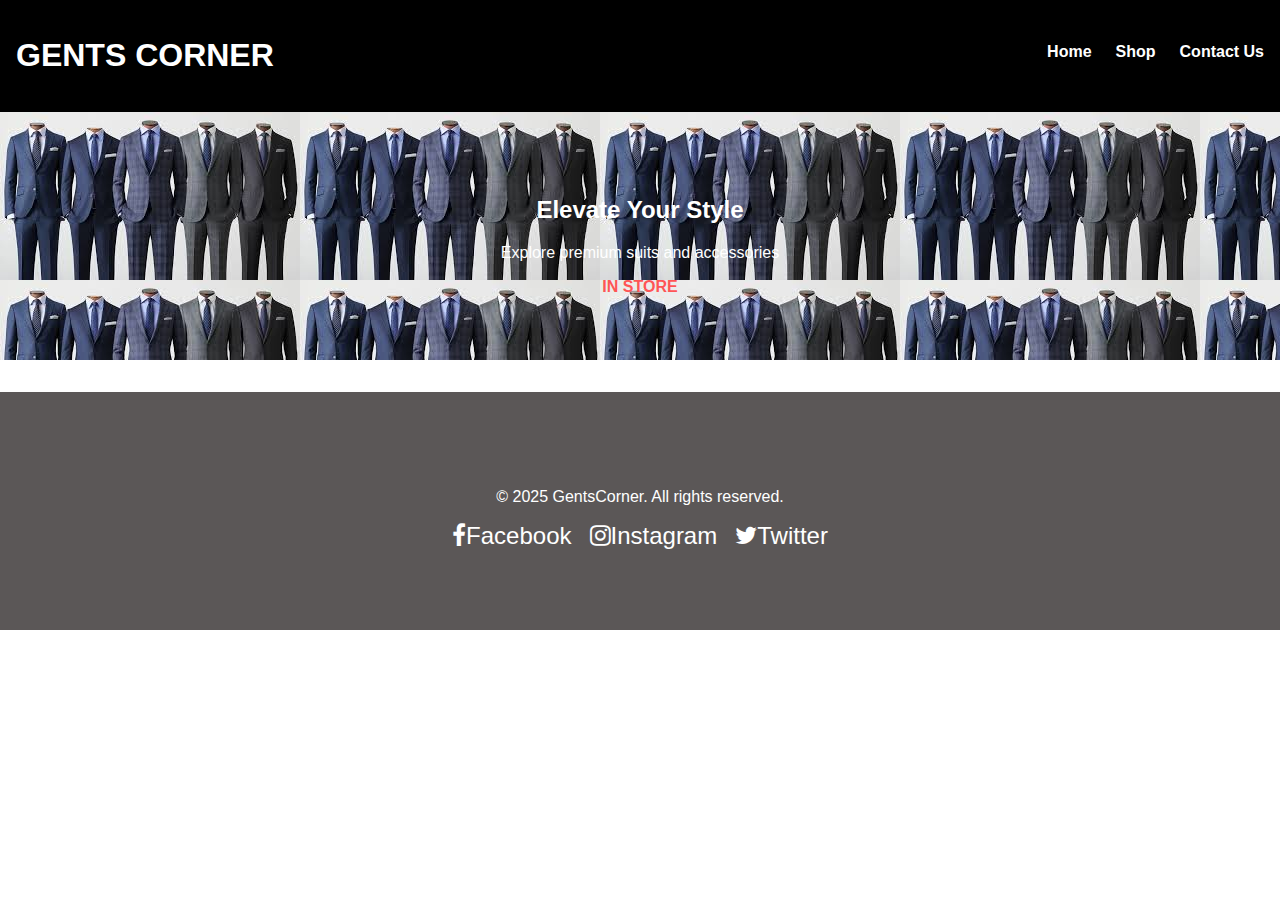
<file: index.html>
<!DOCTYPE html>
<html lang="en">
<head>
  <meta charset="UTF-8" />
  <meta name="viewport" content="width=device-width, initial-scale=1.0"/>
  <title>HOME</title>
  <link rel="stylesheet" href="Styles.css"/>
  <link rel="stylesheet" href="https://cdnjs.cloudflare.com/ajax/libs/font-awesome/4.7.0/css/font-awesome.min.css"/>
</head>
<body>
  <header>
    <nav>
      <h1>GENTS CORNER</h1>
      <ul class="nav-links">
        <li><a href="index.html">Home</a></li>
        <li><a href="shop.html">Shop</a></li>
        <li><a href="contact.html">Contact Us</a></li>
      </ul>
    </nav>
  </header>

  <section class="banner">
    <div class="banner-content">
      <h2>Elevate Your Style</h2>
      <p>Explore premium suits and accessories</p>
      <a href="shop.html" class="cta-btn">IN STORE</a>
    </div>
  </section>

  <footer>
    <p>&copy; 2025 GentsCorner. All rights reserved.</p>
    <div class="social-icons">
      <a href="#"><i class="fa fa-facebook"></i>Facebook</a>
      <a href="#"><i class="fa fa-instagram"></i>Instagram</a>
      <a href="#"><i class="fa fa-twitter"></i>Twitter</a>
    </div>
  </footer>

  <script src="script.js"></script>
</body>
</html>
</file>
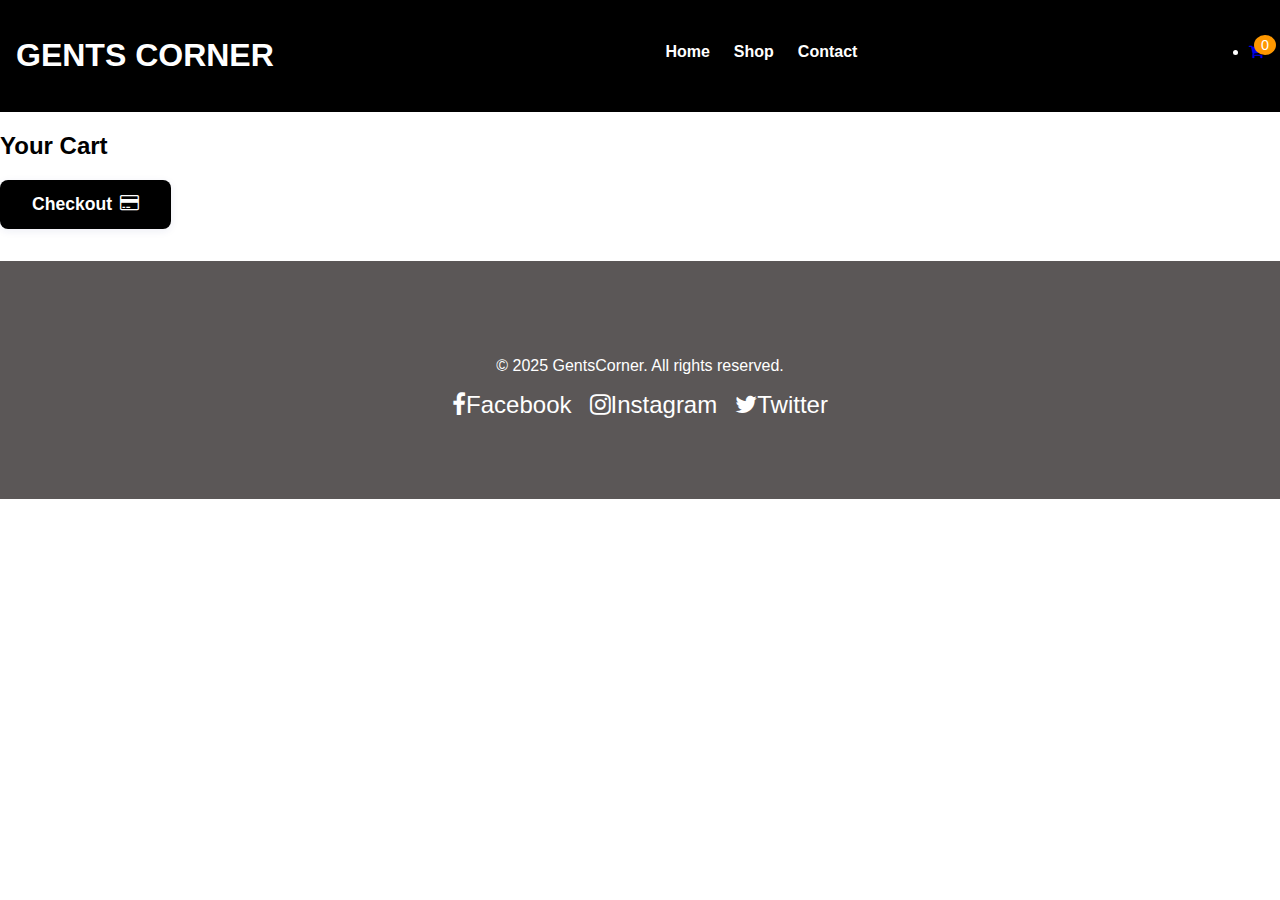
<file: Cart.html>
<!DOCTYPE html>
<html lang="en">
<head>
  <meta charset="UTF-8" />
  <meta name="viewport" content="width=device-width, initial-scale=1.0"/>
  <title>Your Cart | Gents Corner</title>
  <link rel="stylesheet" href="Styles.css"/>
  <link rel="stylesheet" href="https://cdnjs.cloudflare.com/ajax/libs/font-awesome/4.7.0/css/font-awesome.min.css"/>
</head>
<body>
  <header>
    <nav>
      <h1>GENTS CORNER</h1>
      <ul class="nav-links">
        <li><a href="index.html">Home</a></li>
        <li><a href="shop.html">Shop</a></li>
        <li><a href="contact.html">Contact</a></li>
      </ul>
      <li class="cart-link">
        <a href="Cart.html">
          <i class="fa fa-shopping-cart"></i>
          <span id="cart-count">0</span>
        </a>
      </li>
    </nav>
  </header>
  <main class="cart-main">
    <h2>Your Cart</h2>
    <div id="cart-items">
      <!-- Cart items will appear here -->
    </div>
    <div id="cart-total">
      <!-- Total will appear here -->
    </div>
    <button class="checkout-btn"><a href="Checkout.html">Checkout
      <i class="fa fa-credit-card"></i>
    </a></button>
  </main>

    <footer>
    <p>&copy; 2025 GentsCorner. All rights reserved.</p>
    <div class="social-icons">
      <a href="#"><i class="fa fa-facebook"></i>Facebook</a>
      <a href="#"><i class="fa fa-instagram"></i>Instagram</a>
      <a href="#"><i class="fa fa-twitter"></i>Twitter</a>
    </div>
  </footer>
  <script src="script.js"></script>
</body>
</html>
</file>
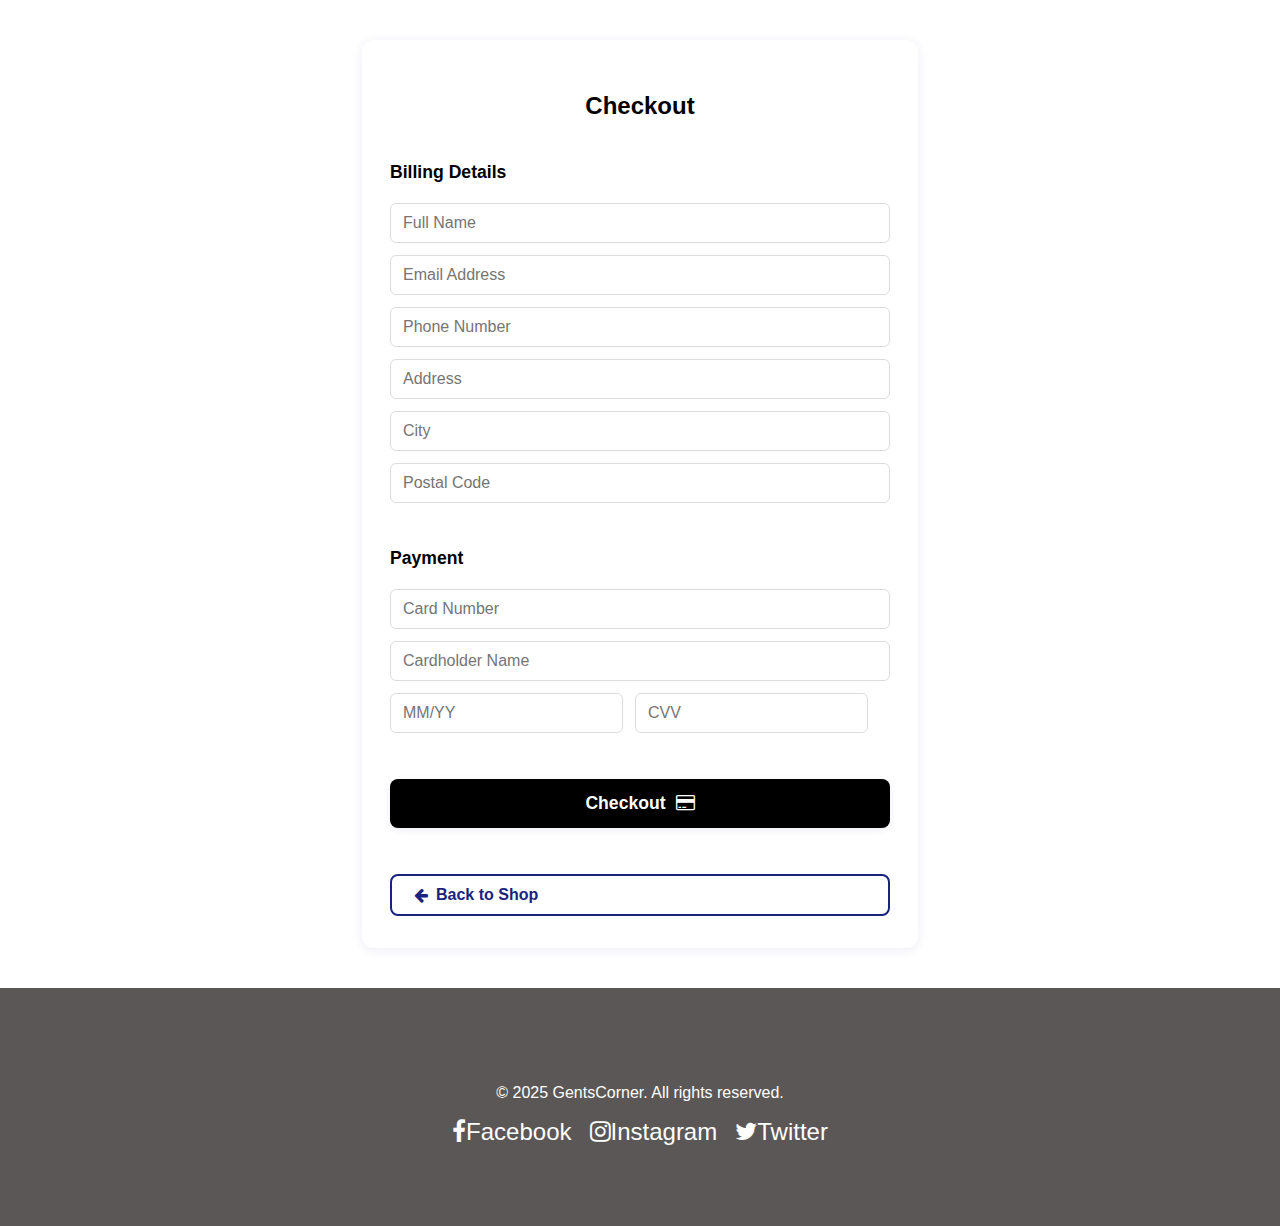
<file: Checkout.html>
<!DOCTYPE html>
<html lang="en">
<head>
  <meta charset="UTF-8" />
  <meta name="viewport" content="width=device-width, initial-scale=1.0"/>
  <title>Checkout | Gents Corner</title>
  <link rel="stylesheet" href="Styles.css"/>
  <link rel="stylesheet" href="https://cdnjs.cloudflare.com/ajax/libs/font-awesome/4.7.0/css/font-awesome.min.css"/>
</head>
<body>
  <main class="checkout-main">
    <h2>Checkout</h2>
    <form class="checkout-form">
      <div class="form-section">
        <h3>Billing Details</h3>
        <input type="text" placeholder="Full Name" required>
        <input type="email" placeholder="Email Address" required>
        <input type="text" placeholder="Phone Number" required>
        <input type="text" placeholder="Address" required>
        <input type="text" placeholder="City" required>
        <input type="text" placeholder="Postal Code" required>
      </div>
      <div class="form-section">
        <h3>Payment</h3>
        <input type="text" placeholder="Card Number" required>
        <input type="text" placeholder="Cardholder Name" required>
        <div class="payment-row">
          <input type="text" placeholder="MM/YY" required>
          <input type="text" placeholder="CVV" required>
        </div>
      </div>
      <button type="submit" class="checkout-btn">
        Checkout<i class="fa fa-credit-card"></i>
      </button>
      <a href="shop.html" class="back-to-shop-btn">
        <i class="fa fa-arrow-left"></i> Back to Shop
      </a>
    </form>
  </main>
  <footer>
    <p>&copy; 2025 GentsCorner. All rights reserved.</p>
    <div class="social-icons">
      <a href="#"><i class="fa fa-facebook"></i>Facebook</a>
      <a href="#"><i class="fa fa-instagram"></i>Instagram</a>
      <a href="#"><i class="fa fa-twitter"></i>Twitter</a>
    </div>
  </footer>
  <script src="script.js"></script>
</body>
</html>
</file>
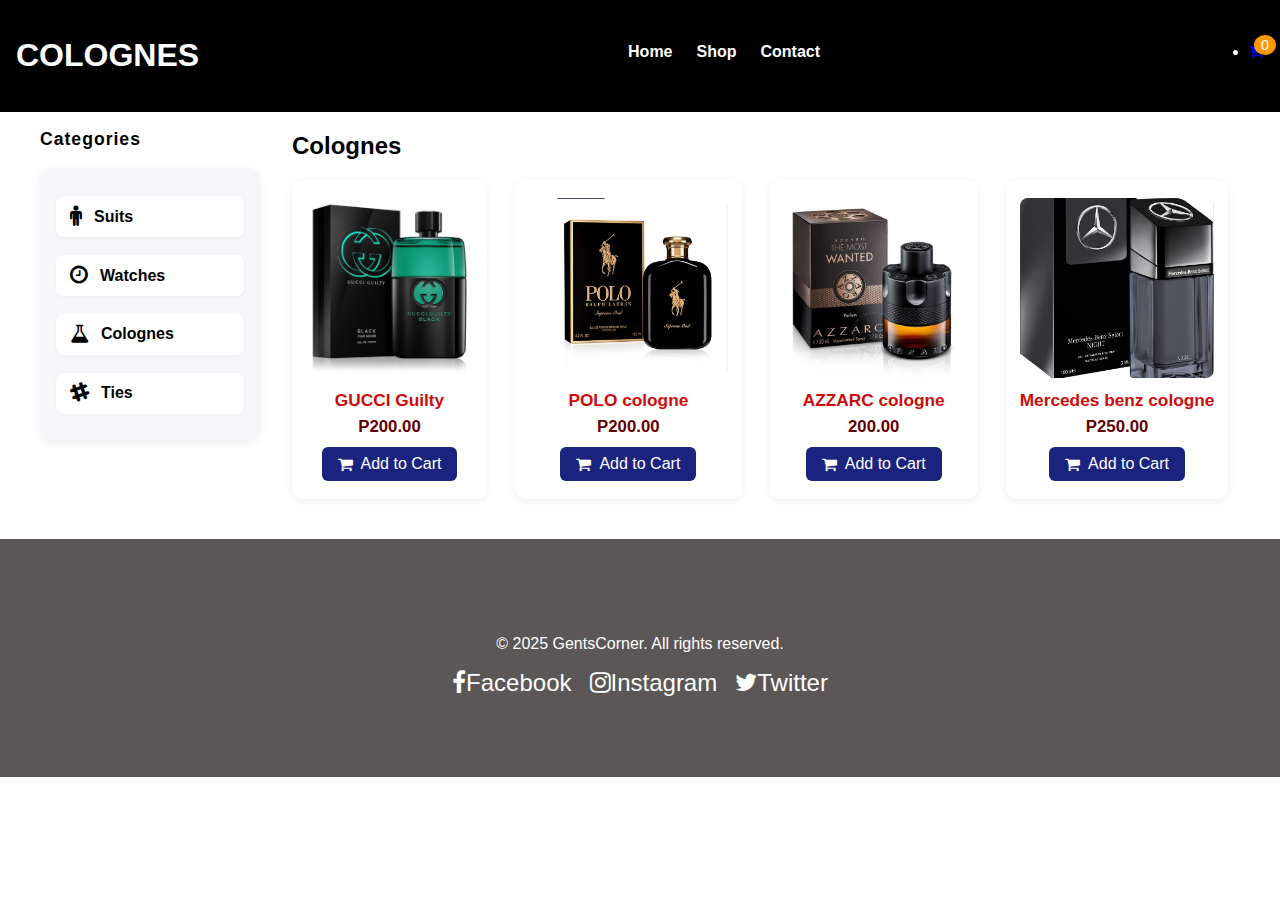
<file: Colognes.html>
<!DOCTYPE html>
<html lang="en">
<head>
  <meta charset="UTF-8" />
  <meta name="viewport" content="width=device-width, initial-scale=1.0"/>
  <title>Colognes</title>
  <link rel="stylesheet" href="Styles.css"/>
  <link rel="stylesheet" href="https://cdnjs.cloudflare.com/ajax/libs/font-awesome/4.7.0/css/font-awesome.min.css"/>
</head>
<body>
  <header>
    <nav>
      <h1>COLOGNES</h1>
      <ul class="nav-links">
        <li><a href="index.html">Home</a></li>
        <li><a href="shop.html" class="active">Shop</a></li>
        <li><a href="contact.html">Contact</a></li>
      </ul>
      <li class="cart-link">
        <a href="Cart.html">
          <i class="fa fa-shopping-cart"></i>
          <span id="cart-count">0</span>
        </a>
      </li>
    </nav>
  </header>
  <main class="shop-main">
    <section class="categories">
      <h3>Categories</h3>
      <div class="category-list">
        <a href="Suits.html" class="category-card"><i class="fa fa-male"></i>Suits</a>        
        <a href="Watches.html" class="category-card"><i class="fa fa-clock-o"></i>Watches</a>
        <a href="Colognes.html" class="category-card"><i class="fa fa-flask"></i>Colognes</a>
        <a href="Ties.html" class="category-card"><i class="fa fa-slack"></i>Ties</a>   
      </div>
    </section>
    <section class="catalogue">
      <h2>Colognes</h2>
      <div class="catalogue-list">
        <div class="catalogue-card">
          <img src="3299e1df9b048bda6b95648c54b809e6.jpg" alt="GUCCI Guilty">
          <h4>GUCCI Guilty</h4>
          <span class="price">P200.00</span>
           <button class="add-to-cart-btn" onclick="addToCart('Black Tuxedo')">
            <i class="fa fa-shopping-cart"></i> Add to Cart
          </button>
        </div>
        <div class="catalogue-card">
          <img src="f38db9e1e03e0a08f668897d80f36f98.jpg" alt="POLO cologne">
          <h4>POLO cologne</h4>
          <span class="price">P200.00</span>
          <button class="add-to-cart-btn" onclick="addToCart('Grey Slim Fit Suit')">
            <i class="fa fa-shopping-cart"></i> Add to Cart
        </div>
        <div class="catalogue-card">
          <img src="3b5a14840c53554e1c325134635f80c0.jpg" alt="AZZARC Cologne">
          <h4>AZZARC cologne</h4>
          <span class="price">200.00</span>
          <button class="add-to-cart-btn" onclick="addToCart('Black Tuxedo')">
            <i class="fa fa-shopping-cart"></i> Add to Cart
        </div>
        <div class="catalogue-card">
          <img src="81c9a14a9747b3437c1ed812990ffbd1.jpg" alt="Mercedes Benz Cologne">
          <h4>Mercedes benz cologne</h4>
          <span class="price">P250.00</span>
          <button class="add-to-cart-btn" onclick="addToCart('Blue Checked Suit')">
            <i class="fa fa-shopping-cart"></i> Add to Cart
        </div>
      </div>
    </section>
  </main>

  <footer>
    <p>&copy; 2025 GentsCorner. All rights reserved.</p>
    <div class="social-icons">
      <a href="#"><i class="fa fa-facebook"></i>Facebook</a>
      <a href="#"><i class="fa fa-instagram"></i>Instagram</a>
      <a href="#"><i class="fa fa-twitter"></i>Twitter</a>
    </div>
  </footer>
  <script src="script.js"></script>
</body>
</html>
</file>
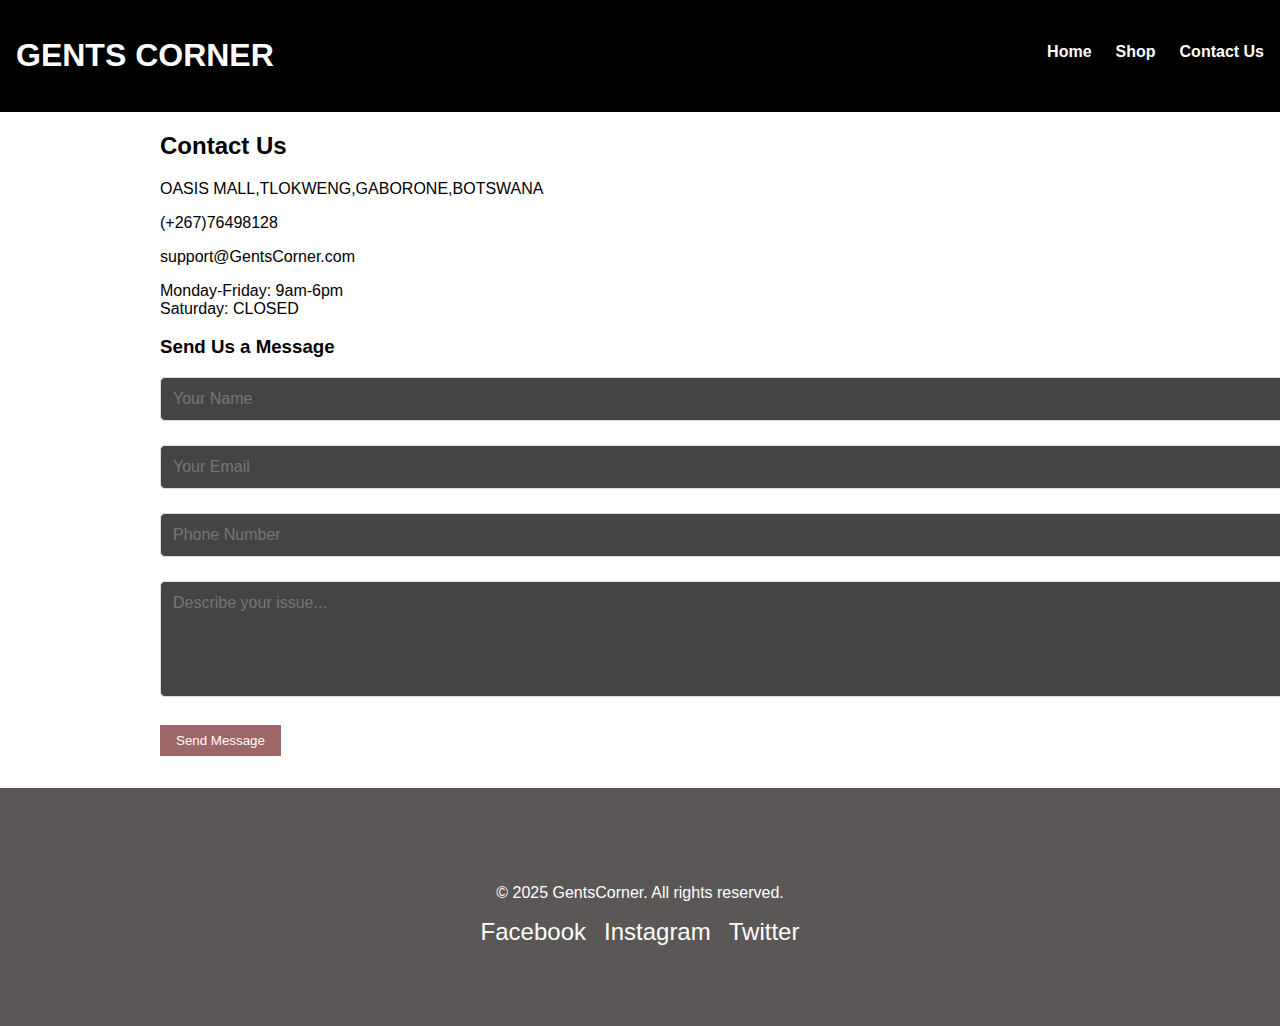
<file: contact.html>
<!DOCTYPE html>
<html lang="en">
<head>
  <meta charset="UTF-8" />
  <meta name="viewport" content="width=device-width, initial-scale=1.0"/>
  <title>Contact us</title>
  <link rel="stylesheet" href="Styles.css"/>
  <link rel="https://cdnjs.cloudfare.com/ajax/libs/font-awesome/4.7.0/css/font-awesome.min.css"/>
</head>
<body>
  <header>
    <nav>
      <h1>GENTS CORNER</h1>
      <ul class="nav-links">
        <li><a href="index.html">Home</a></li>
        <li><a href="shop.html">Shop</a></li>
        <li><a href="contact.html">Contact Us</a></li>
      </ul>
    </nav>
  </header>
  <section id="contact" style="padding-left: 10rem;">
     <div class="container">
     <h2 class="section-title">Contact Us</h2>
     <div class="contact-container">
                <div class="contact-info">
                    <p><i class="fa-map-marker-alt"></i> OASIS MALL,TLOKWENG,GABORONE,BOTSWANA</p>
                    <p><i class="fa-phone"></i> (+267)76498128</p>
                    <p><i class="fa-envelope"></i> support@GentsCorner.com</p>
                    <p><i class="fa-clock"></i> Monday-Friday: 9am-6pm<br>Saturday: CLOSED</p>
                </div>
                <div class="contact-form">
                    <h3>Send Us a Message</h3>
                    <form id="contactForm">
                        <div class="form-group">
                            <input type="text" id="name" placeholder="Your Name" required>
                        </div>
                        <div class="form-group">
                            <input type="email" id="email" placeholder="Your Email" required>
                        </div>
                        <div class="form-group">
                            <input type="text" id="phone" placeholder="Phone Number">
                        </div>
        
                        <div class="form-group">
                            <textarea id="message" rows="5" placeholder="Describe your issue..." required></textarea>
                        </div>
                        <button type="submit" class="btn">Send Message</button>
                    </form>
                </div>
            </div>
        </div>
    </section>

  <footer>
    <p>&copy; 2025 GentsCorner. All rights reserved.</p>
    <div class="social-icons">
      <a href="https://www.facebook.com/profile.php?id=100091794103786"><i class="fa fa-facebook"></i>Facebook</a>
      <a href="https://www.instagram.com/azrielstuu?igsh=aWxuNDE1dmQ2OHh4"><i class="fa fa-instagram"></i>Instagram</a>
      <a href="https://x.com/itzsirrstuu?t=CTHpTDr0ByDX5iaeB-g9OA&s=09"><i class="fa fa-twitter"></i>Twitter</a>
    </div>
  </footer>

  <script src="script.js"></script>
</body>
</html>
</file>
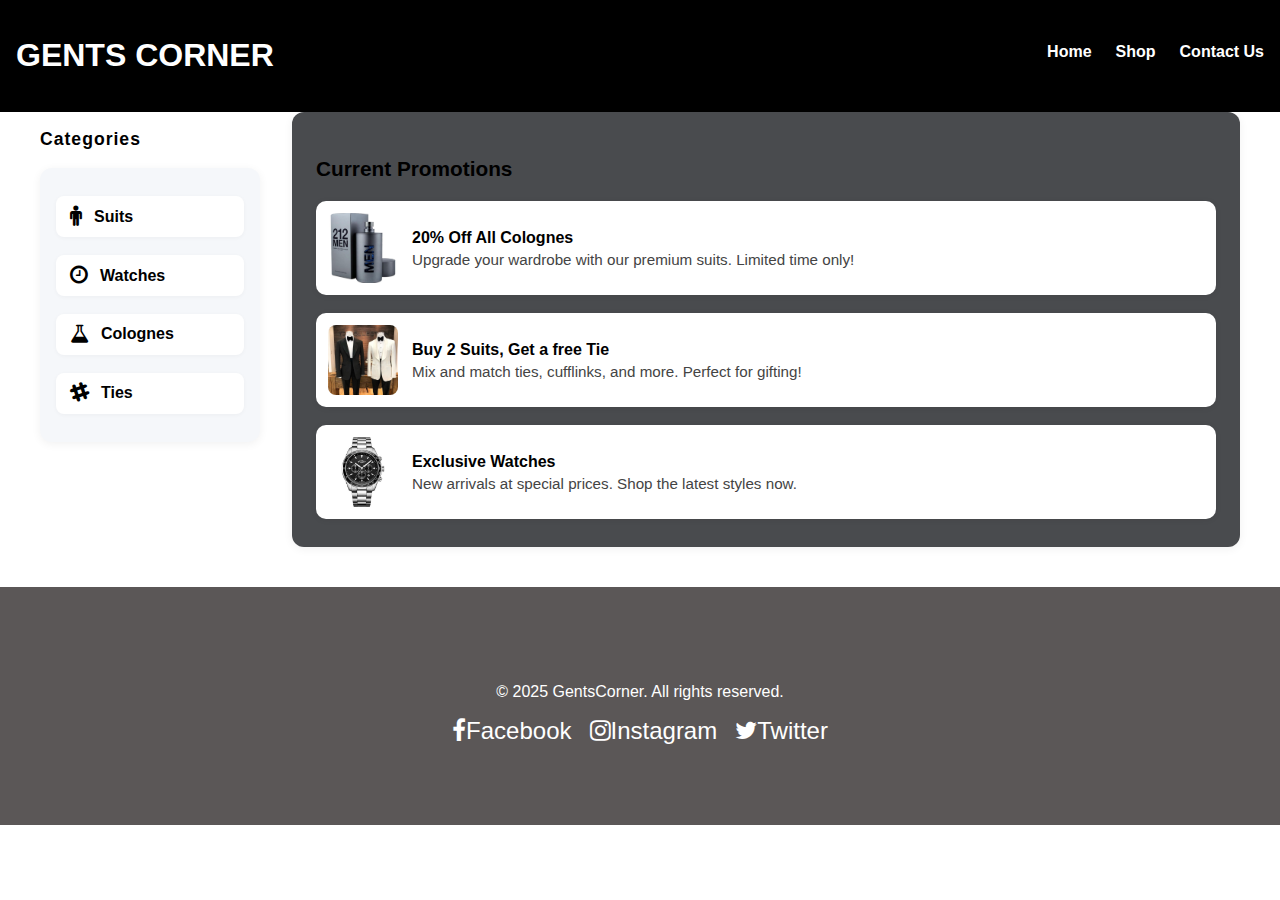
<file: shop.html>
<!DOCTYPE html>
<html lang="en">
<head>
  <meta charset="UTF-8" />
  <meta name="viewport" content="width=device-width, initial-scale=1.0"/>
  <title>Shop | Gents Corner</title>
  <link rel="stylesheet" href="Styles.css"/>
  <link rel="stylesheet" href="https://cdnjs.cloudflare.com/ajax/libs/font-awesome/4.7.0/css/font-awesome.min.css"/>
</head>
<body>
  <header>
    <nav>
      <h1>GENTS CORNER</h1>
      <ul class="nav-links">
        <li><a href="index.html">Home</a></li>
        <li><a href="shop.html" class="active">Shop</a></li>
        <li><a href="contact.html">Contact Us</a></li>
      </ul>
    </nav>
  </header>
  <main class="shop-main">
    <section class="categories">
      <h3>Categories</h3>
      <div class="category-list">
        <a href="Suits.html" class="category-card"><i class="fa fa-male"></i>Suits</a>        
        <a href="Watches.html" class="category-card"><i class="fa fa-clock-o"></i>Watches</a>
        <a href="Colognes.html" class="category-card"> <i class="fa fa-flask"></i>Colognes</a>
        <a href="Ties.html" class="category-card"><i class="fa fa-slack"></i>Ties</a>   
      </div>
    </section>

    <section class="promotions">
      <h2>Current Promotions</h2>
      <div class="promo-list">
        <div class="promo-card">
          <img src="e7ae75348a4a79f7cf04d4c89a9b5887.jpg" alt="Suit Sale">
          <div>
            <h4>20% Off All Colognes</h4>
            <p>Upgrade your wardrobe with our premium suits. Limited time only!</p>
          </div>
        </div>
        <div class="promo-card">
          <img src="77621a176af4e7c59c810d3fd5c33ad3.jpg" alt="Accessories">
          <div>
            <h4>Buy 2 Suits, Get a free Tie</h4>
            <p>Mix and match ties, cufflinks, and more. Perfect for gifting!</p>
          </div>
        </div>
        <div class="promo-card">
          <img src="40143390_h.webp" alt="Watches">
          <div>
            <h4>Exclusive Watches</h4>
            <p>New arrivals at special prices. Shop the latest styles now.</p>
          </div>
        </div>
      </div>
    </section>
  </main>

  <footer>
    <p>&copy; 2025 GentsCorner. All rights reserved.</p>
    <div class="social-icons">
      <a href="#"><i class="fa fa-facebook"></i>Facebook</a>
      <a href="#"><i class="fa fa-instagram"></i>Instagram</a>
      <a href="#"><i class="fa fa-twitter"></i>Twitter</a>
    </div>
  </footer>
</html>
</file>
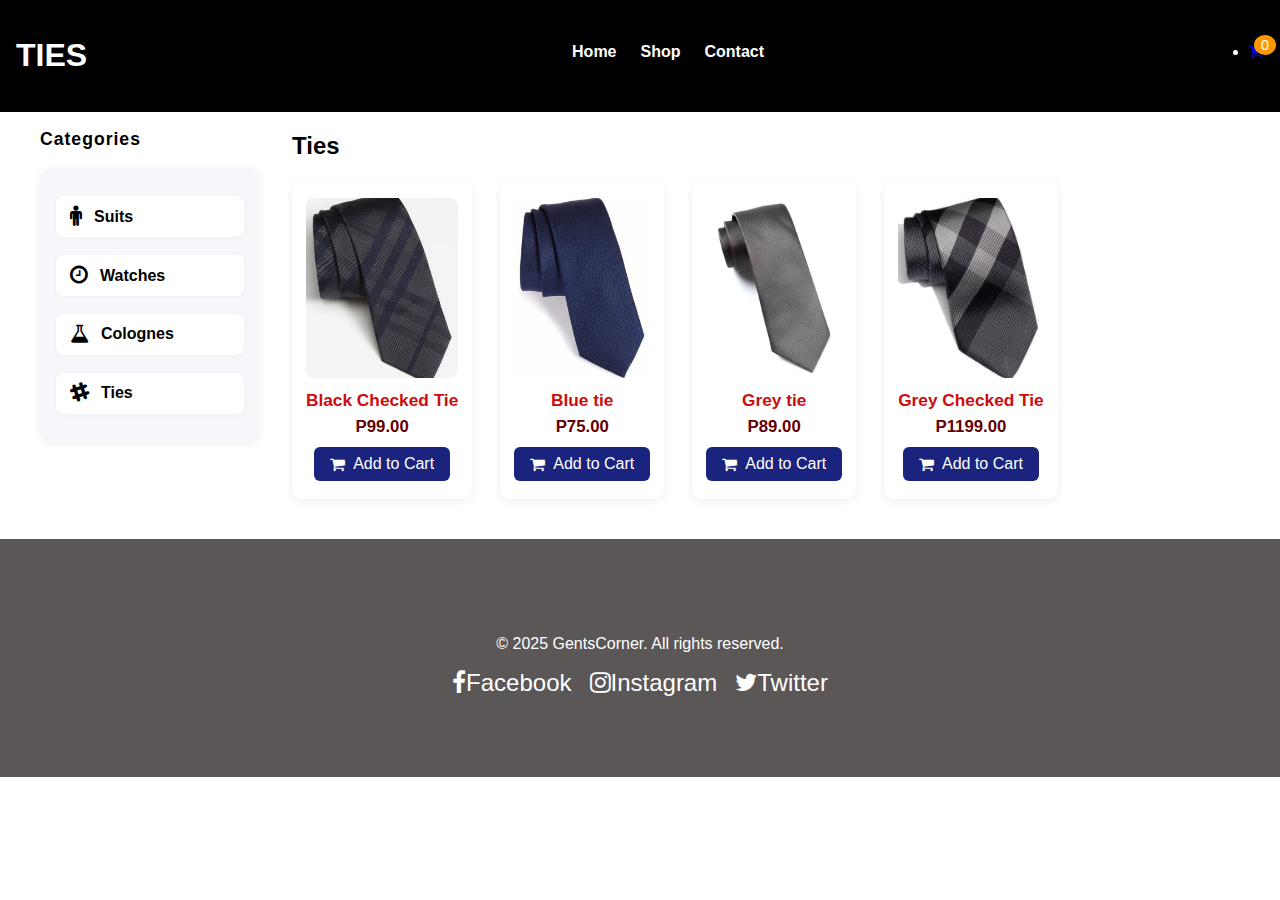
<file: Ties.html>
<!DOCTYPE html>
<html lang="en">
<head>
  <meta charset="UTF-8" />
  <meta name="viewport" content="width=device-width, initial-scale=1.0"/>
  <title>Ties</title>
  <link rel="stylesheet" href="Styles.css"/>
  <link rel="stylesheet" href="https://cdnjs.cloudflare.com/ajax/libs/font-awesome/4.7.0/css/font-awesome.min.css"/>
</head>
<body>
  <header>
    <nav>
      <h1>TIES</h1>
      <ul class="nav-links">
        <li><a href="index.html">Home</a></li>
        <li><a href="shop.html" class="active">Shop</a></li>
        <li><a href="contact.html">Contact</a></li>
      </ul>
      <li class="cart-link">
  <a href="Cart.html">
    <i class="fa fa-shopping-cart"></i>
    <span id="cart-count">0</span>
  </a>
</li>
    </nav>
  </header>
  <main class="shop-main">
    <section class="categories">
      <h3>Categories</h3>
      <div class="category-list">
        <a href="Suits.html" class="category-card"><i class="fa fa-male"></i>Suits</a>        
        <a href="Watches.html" class="category-card"><i class="fa fa-clock-o"></i>Watches</a>
        <a href="Colognes.html" class="category-card"><i class="fa fa-flask"></i>Colognes</a>
        <a href="Ties.html" class="category-card"><i class="fa fa-slack"></i>Ties</a>   
      </div>
    </section>
    <section class="catalogue">
      <h2>Ties</h2>
      <div class="catalogue-list">
        <div class="catalogue-card">
          <img src="843a708e2ec81dd85cade22c3ea1dedd.jpg" alt="Black Checked Tie">
          <h4>Black Checked Tie</h4>
          <span class="price">P99.00</span>
          <button class="add-to-cart-btn" onclick="addToCart('Black Checked Tie')">
            <i class="fa fa-shopping-cart"></i> Add to Cart
        </div>
        <div class="catalogue-card">
          <img src="002f79424b3d85241c6f5feb3e9bda34.jpg" alt="Blue tie">
          <h4>Blue tie</h4>
           <span class="price">P75.00</span>
          <button class="add-to-cart-btn" onclick="addToCart('Blue tie')">
            <i class="fa fa-shopping-cart"></i> Add to Cart
        </div>
        <div class="catalogue-card">
          <img src="5a21a52de1c771531eeacd0adf4fa349.jpg" alt="Grey tie">
          <h4>Grey tie</h4>
          <span class="price">P89.00</span>
          <button class="add-to-cart-btn" onclick="addToCart('Grey tie')">
            <i class="fa fa-shopping-cart"></i> Add to Cart
        </div>
        <div class="catalogue-card">
          <img src="fab24236aba1ebe7f125204b54c1aa65.jpg" alt="Grey Checked Tie"> 
          <h4>Grey Checked Tie</h4>
          <span class="price">P1199.00</span>
          <button class="add-to-cart-btn" onclick="addToCart('Grey Checked tie')">
          <i class="fa fa-shopping-cart"></i> Add to Cart
        </div>
      </div>
    </section>
  </main>

  <footer>
    <p>&copy; 2025 GentsCorner. All rights reserved.</p>
    <div class="social-icons">
      <a href="#"><i class="fa fa-facebook"></i>Facebook</a>
      <a href="#"><i class="fa fa-instagram"></i>Instagram</a>
      <a href="#"><i class="fa fa-twitter"></i>Twitter</a>
    </div>
  </footer>
  <script src="script.js"></script>
</body>
</html>
</file>
<file: Styles.css>
body {
  background: url('https://images.unsplash.com/photo-1517841905240-472988babdf9?auto=format&fit=crop&w=1500&q=80') no-repeat center center fixed;
  background-size: cover;
  min-height: 100vh;
  margin: 0;
  padding: 0;
  box-sizing: border-box;
  font-family: Arial, sans-serif;
  background:#ffffff
}

header {
  background: #000000;
  color: #fff;
  padding: 1rem;
}

nav {
 display: flex;
  justify-content: space-between;
  align-items: center; 
}

.nav-links {
  list-style: none;
  display: flex;
  gap: 1.5rem;
}

.nav-links a {
  color: white;
  text-decoration: none;
  font-weight: bold;
}

.nav-links a:hover{
   color: #60eaef;
   transform: scale(2);
}

.banner {
  background-image: url('Suits background.jpg') ;
  text-align: center;
  padding: 4rem;
  color: #ffffff;
}

.banner a {
  color: rgb(255, 85, 85);
  text-decoration: none;
  font-weight: bold;
}

.banner a:hover{
    color: #000dff;
  transform: scale(1.2);
}

.shop, .cart, .checkout, .contact {
  padding: 4rem;
}

.product img {
  width: 30%;
  height: 100%;
  padding: 5rem;
}
.product-menu{
  display: flex;
  flex-wrap: wrap;
  padding: 40px;
  border-radius: 8px;
  font-family: 'Segoe UI',sans-serif;
  color: #000000;
  background-color: rgb(255, 255, 255);
}

.nav-shop{
  color: rgb(0, 0, 0);
  text-decoration: none;
  font-weight: bold;
}

.suggested-items{
  color: rgb(0, 0, 0);
  text-decoration: none;
  font-weight: bold;
}

.main-product, .suggested-items{
  flex: 1145%;
  margin-bottom: 20px;
}

.main-product h2, .suggested-items h3{
  margin-bottom: 16px;
  font-weight: 600;
  border-bottom: 2px solid #ccc;
  padding-bottom: 8px;
}

ul {
  display: flex;
  flex-direction: row;
  justify-content: space-between;
  list-style: none;
  padding-left: 0;
}

li{
  margin-bottom: 8px;
  font-size: 16px;
}

button {
  padding: 0.5rem 1rem;
  background: #5c04049a;
  color: #fff;
  border: none;
  cursor: pointer;
}

.cart, .checkout {
  background: #ffffff;
  margin-top: 1rem;
  text-align: center;
}

#cart-items {
  margin-bottom: 1rem;
}

.checkout form {
  display: flex;
  flex-direction: column;
  gap: 1rem;
}

.contact-form .form-group {
    margin-bottom: 1.5rem;
}

.contact-form input,
.contact-form select,
.contact-form textarea {
    background-color: #444;
    color: #ffffff;
    width: 100%;
    padding: 12px;
    border: 1px solid #ddd;
    border-radius: 5px;
    font-family: inherit;
    font-size: 16px;
}

.contact-form textarea {
    resize: vertical;
}

footer {
  text-align: center;
  padding: 5rem;
  background: #5b5757;
  color: white;
  margin-top: 2rem;
}

.social-icons {
  display: flex;
  justify-content: center;
  gap: 18px;
  margin-top: 12px;
}

.social-icons a {
  color: #ffffff; 
  font-size: 1.5rem;
  transition: color 0.2s, transform 0.2s;
  text-decoration: none;
}

.social-icons a:hover {
  color: #000000;
  transform: scale(1.2);
}

.shop-main {
  display: flex;
  gap: 32px;
  max-width: 1200px;
  margin: 0 auto 40px auto;
  padding: 0 20px;
  align-items: flex-start;
}


.categories {
  min-width: 220px;
  margin: 0;
  padding: 0;
}

.category-list {
  display: flex;
  flex-direction: column;
  gap: 18px;
  background: #f5f7fa;
  padding: 28px 16px;
  border-radius: 12px;
  box-shadow: 0 2px 10px rgba(0,0,0,0.06);
}

.category-card {
  display: flex;
  align-items: center;
  gap: 12px;
  background: #fff;
  color: #000000;
  border-radius: 8px;
  padding: 10px 14px;
  text-decoration: none;
  font-weight: 600;
  font-size: 1rem;
  box-shadow: 0 1px 4px rgba(0,0,0,0.04);
  transition: background 0.2s, color 0.2s, transform 0.2s;
}

.category-card i {
  font-size: 1.3rem;
  color: #000000;
}

.category-card:hover {
  background: #521a13;
  color: #fff;
  transform: translateX(4px) scale(1.03);
}

.categories h3 {
  margin-bottom: 18px;
  color: #000000;
  font-size: 1.1rem;
  font-weight: 700;
  letter-spacing: 1px;
}

.promotions {
  flex: 1;
  background: #494b4e;
  border-radius: 12px;
  padding: 28px 24px;
  box-shadow: 0 2px 10px rgba(0,0,0,0.06);
  min-width: 0;
}

.promotions h2 {
  color: #000000;
  margin-bottom: 20px;
  font-size: 1.3rem;
}

.promo-list {
  display: flex;
  flex-direction: column;
  gap: 18px;
}

.promo-card {
  display: flex;
  gap: 14px;
  background: #fff;
  border-radius: 10px;
  box-shadow: 0 1px 6px rgba(0,0,0,0.07);
  overflow: hidden;
  align-items: center;
  padding: 12px;
}

.promo-card img {
  width: 70px;
  height: 70px;
  object-fit: cover;
  border-radius: 8px;
}

.promo-card h4 {
  margin: 0 0 4px 0;
  color: #000000;
  font-size: 1rem;
}

.promo-card p {
  margin: 0;
  color: #444;
  font-size: 0.95rem;
}

.catalogue-list {
  display: flex;
  grid-template-columns: repeat(auto-fit, minmax(220px, 1fr));
  gap: 28px;
  margin-top: 18px;
}

.catalogue-card {
  background: #fff;
  border-radius: 10px;
  box-shadow: 0 2px 8px rgba(0,0,0,0.07);
  padding: 18px 14px;
  display: flex;
  flex-direction: column;
  align-items: center;
  transition: box-shadow 0.2s, transform 0.2s;
}

.catalogue-card img {
  width: 100%;
  height: 180px;
  object-fit: cover;
  border-radius: 8px;
  margin-bottom: 12px;
}

.catalogue-card h4 {
  margin: 0 0 6px 0;
  color: #cd0c0c;
  font-size: 1.08rem;
}

.catalogue-card p {
  margin: 0 0 10px 0;
  color: #444;
  font-size: 0.97rem;
  text-align: center;
}

.catalogue-card .price {
  color: #630000;
  font-weight: bold;
  font-size: 1.05rem;
}

.catalogue-card:hover {
  box-shadow: 0 6px 20px rgba(0,0,0,0.13);
  transform: translateY(-4px) scale(1.03);
}

.add-to-cart-btn {
  margin-top: 10px;
  background: #1a237e;
  color: #fff;
  border: none;
  border-radius: 6px;
  padding: 8px 16px;
  font-size: 1rem;
  cursor: pointer;
  transition: background 0.2s;
  display: flex;
  align-items: center;
  gap: 8px;
}
.add-to-cart-btn:hover {
  background: #ff9800;
  color: #1a237e;
}
.cart-link {
  position: relative;
}
#cart-count {
  background: #ff9800;
  color: #fff;
  border-radius: 50%;
  padding: 2px 7px;
  font-size: 0.9rem;
  position: absolute;
  top: -8px;
  right: -12px;
}

.checkout-main {
  max-width: 500px;
  margin: 40px auto;
  background: #fff;
  border-radius: 12px;
  box-shadow: 0 2px 12px rgba(26,35,126,0.08);
  padding: 32px 28px;
}
.checkout-main h2 {
  text-align: center;
  color: #000000;
  margin-bottom: 24px;
}
.checkout-form {
  display: flex;
  flex-direction: column;
  gap: 28px;
}
.form-section {
  display: flex;
  flex-direction: column;
  gap: 12px;
}
.form-section h3 {
  color: #000000;
  margin-bottom: 8px;
  font-size: 1.1rem;
}
.checkout-form input {
  padding: 10px 12px;
  border: 1px solid #ddd;
  border-radius: 6px;
  font-size: 1rem;
  outline: none;
  transition: border 0.2s;
}
.checkout-form input:focus {
  border: 1.5px solid #000000;
}
.payment-row {
  display: flex;
  gap: 12px;
}
.checkout-btn {
  margin-top: 18px;
  background: #000000;
  color: #fff;
  border: none;
  border-radius: 8px;
  padding: 14px 32px;
  font-size: 1.1rem;
  font-weight: 600;
  cursor: pointer;
  display: flex;
  align-items: center;
  gap: 10px;
  justify-content: center;
  box-shadow: 0 2px 8px rgba(26,35,126,0.08);
  transition: background 0.2s, color 0.2s, transform 0.2s;
}
.checkout-btn:hover {
  background: #72716f00;
  color: #000000;
  transform: translateY(-2px) scale(1.03);
}

.checkout-btn a {
  color: inherit;
  text-decoration: none;
  display: flex;
  align-items: center;
  gap: 8px;
}

.back-to-shop-btn {
  display: inline-flex;
  align-items: center;
  gap: 8px;
  margin-top: 18px;
  background: #fff;
  color: #1a237e;
  border: 2px solid #1a237e;
  border-radius: 8px;
  padding: 10px 22px;
  font-size: 1rem;
  font-weight: 600;
  text-decoration: none;
  transition: background 0.2s, color 0.2s, border 0.2s;
}
.back-to-shop-btn:hover {
  background: #1a237e;
  color: #fff;
  border-color: #ff9800;
}

@media (max-width: 768px) {
  .nav-links {
    flex-direction: column;
    align-items: center;
  }
  .product img {
    width: 100%;
    height: auto;
    padding: 2rem;
  }
  .shop-main {
    flex-direction: column;
    align-items: center;
  }
  .categories {
    width: 100%;
    margin-bottom: 20px;
  }
  .catalogue-list {
    grid-template-columns: repeat(auto-fit, minmax(220px, 1fr));
  }
  .checkout-main {
    width: 90%;
    padding: 24px;
  }
  .checkout-form input {
    padding: 12px;
  }
  .checkout-btn {
    width: 100%;
    padding: 16px;
    font-size: 1.2rem;
  }
  .back-to-shop-btn {
    width: 100%;
    text-align: center;
    padding: 14px;
  }
  .product-menu {
    flex-direction: column;
    align-items: center;
  }
  .product-menu .main-product, .product-menu .suggested-items {
    flex: 1;
    width: 100%;
  }
  .product-menu h2, .product-menu h3 {
    text-align: center;
  }
  .product-menu ul {
    flex-direction: column;
    align-items: center;
  }
  .product-menu li {
    text-align: center;
  }
  .product-menu button {
    width: 100%;
    padding: 12px;
    font-size: 1.1rem;
  }
  .product-menu .nav-shop, .product-menu .suggested-items {
    text-align: center;
  }
  .product-menu .nav-shop a, .product-menu .suggested-items a {
    display: block;
    margin-bottom: 10px;
  }
  .product-menu .nav-shop a:hover, .product-menu .suggested-items a:hover {
    transform: scale(1.1);
  } 
  .product-menu .main-product img, .product-menu .suggested-items img {
    width: 100%;
    height: auto;
    padding: 2rem;
  }
  .product-menu .main-product h2, .product-menu .suggested-items h3 {
    text-align: center;
  }
  .product-menu .main-product ul, .product-menu .suggested-items ul {
    flex-direction: column;
    align-items: center;
  }
  .product-menu .main-product li, .product-menu .suggested-items li {
    text-align: center;
  }
  .product-menu .main-product button, .product-menu .suggested-items button {
    width: 100%;
    padding: 12px;
    font-size: 1.1rem;
  }
  .product-menu .main-product .nav-shop, .product-menu .suggested-items .nav-shop {
    text-align: center;
  }
  .product-menu .main-product .nav-shop a, .product-menu .suggested-items .nav-shop a {
    display: block;
    margin-bottom: 10px;
  }
  .product-menu .main-product .nav-shop a:hover, .product-menu .suggested-items .nav-shop a:hover {
    transform: scale(1.1);
  }
  .product-menu .main-product img, .product-menu .suggested-items img {
    width: 100%;
    height: auto;
    padding: 2rem;
  }
  .product-menu .main-product h2, .product-menu .suggested-items h3 {
    text-align: center;
  }
  .product-menu .main-product ul, .product-menu .suggested-items ul {
    flex-direction: column;
    align-items: center;
  }
  .product-menu .main-product li, .product-menu .suggested-items li {
    text-align: center;
  }
  .product-menu .main-product button, .product-menu .suggested-items button {
    width: 100%;
    padding: 12px;
    font-size: 1.1rem;
  }
  .product-menu .main-product .nav-shop, .product-menu .suggested-items .nav-shop {
    text-align: center;
  }
  .product-menu .main-product .nav-shop a, .product-menu .suggested-items .nav-shop a {
    display: block;
    margin-bottom: 10px;
  }
  .product-menu .main-product .nav-shop a:hover, .product-menu .suggested-items .nav-shop a:hover {
    transform: scale(1.1);
  }
  .product-menu .main-product img, .product-menu .suggested-items img {
    width: 100%;
    height: auto;
    padding: 2rem;
  }
  .product-menu .main-product h2, .product-menu .suggested-items h3 {
    text-align: center;
  }
  .product-menu .main-product ul, .product-menu .suggested-items ul {
    flex-direction: column;
    align-items: center;
  }
  .product-menu .main-product li, .product-menu .suggested-items li {
    text-align: center;
  }
  .product-menu .main-product button, .product-menu .suggested-items button {
    width: 100%;
    padding: 12px;
    font-size: 1.1rem;
  }
  .product-menu .main-product .nav-shop, .product-menu .suggested-items .nav-shop {
    text-align: center;
  }
  .product-menu .main-product .nav-shop a, .product-menu .suggested-items .nav-shop a {
    display: block;
    margin-bottom: 10px;
  }
  .product-menu .main-product .nav-shop a:hover, .product-menu .suggested-items .nav-shop a:hover {
    transform: scale(1.1);
  }
  .product-menu .main-product img, .product-menu .suggested-items img {
    width: 100%;
    height: auto;
    padding: 2rem;
  }
  .product-menu .main-product h2, .product-menu .suggested-items h3 {
    text-align: center;
  }
  .product-menu .main-product ul, .product-menu .suggested-items ul {
    flex-direction: column;
    align-items: center;
  }
  .product-menu .main-product li, .product-menu .suggested-items li {
    text-align: center;
  }
  .product-menu .main-product button, .product-menu .suggested-items button {
    width: 100%;
    padding: 12px;
    font-size: 1.1rem;
  }
  .product-menu .main-product .nav-shop, .product-menu .suggested-items .nav-shop {
    text-align: center;
  }
  .product-menu .main-product .nav-shop a, .product-menu .suggested-items .nav-shop a {
    display: block;
    margin-bottom: 10px;
  }
  .product-menu .main-product .nav-shop a:hover, .product-menu .suggested-items .nav-shop a:hover {
    transform: scale(1.1);
  }
  .product-menu .main-product img, .product-menu .suggested-items img {
    width: 100%;
    height: auto;
    padding: 2rem;
  }
  .product-menu .main-product h2, .product-menu .suggested-items h3 {
    text-align: center;
  }
  .product-menu .main-product ul, .product-menu .suggested-items ul {
    flex-direction: column;
    align-items: center;
  }
  .product-menu .main-product li, .product-menu .suggested-items li {
    text-align: center;
  }
  .product-menu .main-product button, .product-menu .suggested-items button {
    width: 100%;
    padding: 12px;
    font-size: 1.1rem;
  }
  .product-menu .main-product .nav-shop, .product-menu .suggested-items .nav-shop {
    text-align: center;
  }
  .product-menu .main-product .nav-shop a, .product-menu .suggested-items .nav-shop a {
    display: block;
    margin-bottom: 10px;
  }
  .product-menu .main-product .nav-shop a:hover, .product-menu .suggested-items .nav-shop a:hover {
    transform: scale(1.1);
  }
  .product-menu .main-product img, .product-menu .suggested-items img {
    width: 100%;
    height: auto;
    padding: 2rem;
  }
  .product-menu .main-product h2, .product-menu .suggested-items h3 {
    text-align: center;
  }
  .product-menu .main-product ul, .product-menu .suggested-items ul {
    flex-direction: column;
    align-items: center;
  }
  .product-menu .main-product li, .product-menu .suggested-items li {
    text-align: center;
  }
  .product-menu .main-product button, .product-menu .suggested-items button {
    width: 100%;
    padding: 12px;
    font-size: 1.1rem;
  }
  .product-menu .main-product .nav-shop, .product-menu .suggested-items .nav-shop {
    text-align: center;
  }
  .product-menu .main-product .nav-shop a, .product-menu .suggested-items .nav-shop a {
    display: block;
    margin-bottom: 10px;
  }
  .product-menu .main-product .nav-shop a:hover, .product-menu .suggested-items .nav-shop a:hover {
    transform: scale(1.1);
  }
  .product-menu .main-product img, .product-menu .suggested-items img {
    width: 100%;
    height: auto;
    padding: 2rem;
  }
  .product-menu .main-product h2, .product-menu .suggested-items h3 {
    text-align: center;
  }
  .product-menu .main-product ul, .product-menu .suggested-items ul {
    flex-direction: column;
    align-items: center;
  }
  .product-menu .main-product li, .product-menu .suggested-items li {
    text-align: center;
  }
  .product-menu .main-product button, .product-menu .suggested-items button {
    width: 100%;
    padding: 12px;
    font-size: 1.1rem;
  }
  .product-menu .main-product .nav-shop, .product-menu .suggested-items .nav-shop {
    text-align: center;
  }
  .product-menu .main-product .nav-shop a, .product-menu .suggested-items .nav-shop a {
    display: block;
    margin-bottom: 10px;
  }
  .product-menu .main-product .nav-shop a:hover, .product-menu .suggested-items .nav-shop a:hover {
    transform: scale(1.1);
  }
  .product-menu .main-product img, .product-menu .suggested-items img {
    width: 100%;
    height: auto;
    padding: 2rem;
  }
  .product-menu .main-product h2, .product-menu .suggested-items h3 {
    text-align: center;
  }
  .product-menu .main-product ul, .product-menu .suggested-items ul {
    flex-direction: column;
    align-items: center;
  }
  .product-menu .main-product li, .product-menu .suggested-items li {
    text-align: center;
  }
  .product-menu .main-product button, .product-menu .suggested-items button {
    width: 100%;
    padding: 12px;
    font-size: 1.1rem;
  }
  .product-menu .main-product .nav-shop, .product-menu .suggested-items .nav-shop {
    text-align: center;
  }
  .product-menu .main-product .nav-shop a, .product-menu .suggested-items .nav-shop a {
    display: block;
    margin-bottom: 10px;
  }
  .product-menu .main-product .nav-shop a:hover, .product-menu .suggested-items .nav-shop a:hover {
    transform: scale(1.1);
  }
  .product-menu .main-product img, .product-menu .suggested-items img {
    width: 100%;
    height: auto;
    padding: 2rem;
  }
  .product-menu .main-product h2, .product-menu .suggested-items h3 {
    text-align: center;
  }
  .product-menu .main-product ul, .product-menu .suggested-items ul {
    flex-direction: column;
    align-items: center;
  }
  .product-menu .main-product li, .product-menu .suggested-items li {
    text-align: center;
  }
  .product-menu .main-product button, .product-menu .suggested-items button {
    width: 100%;
    padding: 12px;
    font-size: 1.1rem;
  }
  .product-menu .main-product .nav-shop, .product-menu .suggested-items .nav-shop {
    text-align: center;
  }
  .product-menu .main-product .nav-shop a, .product-menu .suggested-items .nav-shop a {
    display: block;
    margin-bottom: 10px;
  }
  .product-menu .main-product .nav-shop a:hover, .product-menu .suggested-items .nav-shop a:hover {
    transform: scale(1.1);
  }
  .product-menu .main-product img, .product-menu .suggested-items img {
    width: 100%;
    height: auto;
    padding: 2rem;
  }
  .product-menu .main-product h2, .product-menu .suggested-items h3 {
    text-align: center;
  }
  .product-menu .main-product ul, .product-menu .suggested-items ul {
    flex-direction: column;
    align-items: center;
  }
  .product-menu .main-product li, .product-menu .suggested-items li {
    text-align: center;
  }
  .product-menu .main-product button, .product-menu .suggested-items button {
    width: 100%;
    padding: 12px;
    font-size: 1.1rem;
  }
  .product-menu .main-product .nav-shop, .product-menu .suggested-items .nav-shop {
    text-align: center;
  }
  .product-menu .main-product .nav-shop a, .product-menu .suggested-items .nav-shop a {
    display: block;
    margin-bottom: 10px;
  }
  .product-menu .main-product .nav-shop a:hover, .product-menu .suggested-items .nav-shop a:hover {
    transform: scale(1.1);
  }
  .product-menu .main-product img, .product-menu .suggested-items img {
    width: 100%;
    height: auto;
    padding: 2rem;
  }
  .product-menu .main-product h2, .product-menu .suggested-items h3 {
    text-align: center;
  }
  .product-menu .main-product ul, .product-menu .suggested-items ul {
    flex-direction: column;
    align-items: center;
  }
  .product-menu .main-product li, .product-menu .suggested-items li {
    text-align: center;
  }
  .product-menu .main-product button, .product-menu .suggested-items button {
    width: 100%;
    padding: 12px;
    font-size: 1.1rem;
  }
  .product-menu .main-product .nav-shop, .product-menu .suggested-items .nav-shop {
    text-align: center;
  }
  .product-menu .main-product .nav-shop a, .product-menu .suggested-items .nav-shop a {
    display: block;
    margin-bottom: 10px;
  }
  .product-menu .main-product .nav-shop a:hover, .product-menu .suggested-items .nav-shop a:hover {
    transform: scale(1.1);
  }
  .product-menu .main-product img, .product-menu .suggested-items img {
    width: 100%;
    height: auto;
    padding: 2rem;
  }
  .product-menu .main-product h2, .product-menu .suggested-items h3 {
    text-align: center;
  }
  .product-menu .main-product ul, .product-menu .suggested-items ul {
    flex-direction: column;
    align-items: center;
  }
  .product-menu .main-product li, .product-menu .suggested-items li {
    text-align: center;
  }
  .product-menu .main-product button, .product-menu .suggested-items button {
    width: 100%;
    padding: 12px;
    font-size: 1.1rem;
  }
  .product-menu .main-product .nav-shop, .product-menu .suggested-items .nav-shop {
    text-align: center;
  }
  .product-menu .main-product .nav-shop a, .product-menu .suggested-items .nav-shop a {
    display: block;
    margin-bottom: 10px;
  }
  .product-menu .main-product .nav-shop a:hover, .product-menu .suggested-items .nav-shop a:hover {
    transform: scale(1.1);
  }
  .product-menu .main-product img, .product-menu .suggested-items img {
    width: 100%;
    height: auto;
    padding: 2rem;
  }
  .product-menu .main-product h2, .product-menu .suggested-items h3 {
    text-align: center;
  }
  .product-menu .main-product ul, .product-menu .suggested-items ul {
    flex-direction: column;
    align-items: center;
  }
  .product-menu .main-product li, .product-menu .suggested-items li {
    text-align: center;
  }
  .product-menu .main-product button, .product-menu .suggested-items button {
    width: 100%;
    padding: 12px;
    font-size: 1.1rem;
  }
  .product-menu .main-product .nav-shop, .product-menu .suggested-items .nav-shop {
    text-align: center;
  }
  .product-menu .main-product .nav-shop a, .product-menu .suggested-items .nav-shop a {
    display: block;
    margin-bottom: 10px;
  }
  .product-menu .main-product .nav-shop a:hover, .product-menu .suggested-items .nav-shop a:hover {
    transform: scale(1.1);
  }
  .product-menu .main-product img, .product-menu .suggested-items img {
    width: 100%;
    height: auto;
    padding: 2rem;
  }
  .product-menu .main-product h2, .product-menu .suggested-items h3 {
    text-align: center;
  }
  .product-menu .main-product ul, .product-menu .suggested-items ul {
    flex-direction: column;
    align-items: center;
  }
  .product-menu .main-product li, .product-menu .suggested-items li {
    text-align: center;
  }
  .product-menu .main-product button, .product-menu .suggested-items button {
    width: 100%;
    padding: 12px;
    font-size: 1.1rem;
  }
  .product-menu .main-product .nav-shop, .product-menu .suggested-items .nav-shop {
    text-align: center;
  }
  .product-menu .main-product .nav-shop a, .product-menu .suggested-items .nav-shop a {
    display: block;
    margin-bottom: 10px;
  }
  .product-menu .main-product .nav-shop a:hover, .product-menu .suggested-items .nav-shop a:hover {
    transform: scale(1.1);
  }
  .product-menu .main-product img, .product-menu .suggested-items img {
    width: 100%;
    height: auto;
    padding: 2rem;
  }
  .product-menu .main-product h2, .product-menu .suggested-items h3 {
    text-align: center;
  }
  .product-menu .main-product ul, .product-menu .suggested-items ul {
    flex-direction: column;
    align-items: center;
  }
  .product-menu .main-product li, .product-menu .suggested-items li {
    text-align: center;
  }
}
</file>
